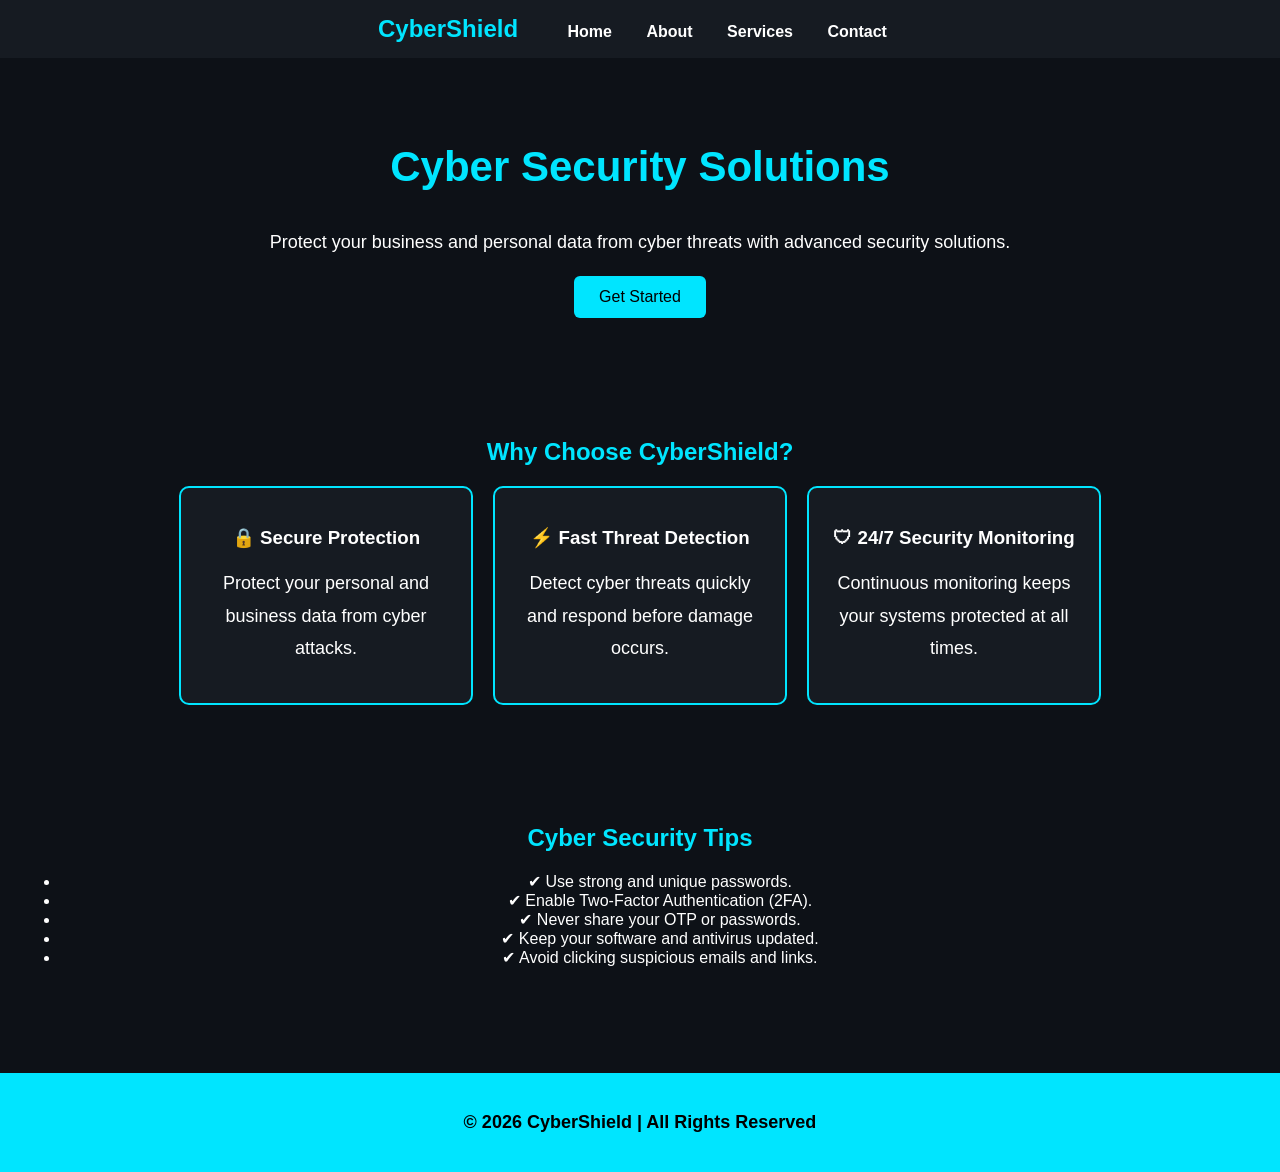
<file: index.html>
<!DOCTYPE html>
<html>
<head>
    <title>CyberShield</title>
    <link rel="stylesheet" href="style.css">
</head>

<body>

<nav>
    <h2>CyberShield</h2>
    <a href="index.html">Home</a>
    <a href="about.html">About</a>
    <a href="services.html">Services</a>
    <a href="contact.html">Contact</a>
</nav>

<section id="home">
    <h1>Cyber Security Solutions</h1>

    <p>
        Protect your business and personal data from cyber threats with advanced security solutions.
    </p>

    <button onclick="showMessage()">Get Started</button>
</section>

<section>
    <h2>Why Choose CyberShield?</h2>

    <div class="cards">

        <div class="card">
            <h3>🔒 Secure Protection</h3>
            <p>Protect your personal and business data from cyber attacks.</p>
        </div>

        <div class="card">
            <h3>⚡ Fast Threat Detection</h3>
            <p>Detect cyber threats quickly and respond before damage occurs.</p>
        </div>

        <div class="card">
            <h3>🛡 24/7 Security Monitoring</h3>
            <p>Continuous monitoring keeps your systems protected at all times.</p>
        </div>

    </div>
</section>

<section>
    <h2>Cyber Security Tips</h2>

    <ul>
        <li>✔ Use strong and unique passwords.</li>
        <li>✔ Enable Two-Factor Authentication (2FA).</li>
        <li>✔ Never share your OTP or passwords.</li>
        <li>✔ Keep your software and antivirus updated.</li>
        <li>✔ Avoid clicking suspicious emails and links.</li>
    </ul>
</section>

<footer>
    <p>© 2026 CyberShield | All Rights Reserved</p>
</footer>

<script src="script.js"></script>

</body>
</html>
</file>
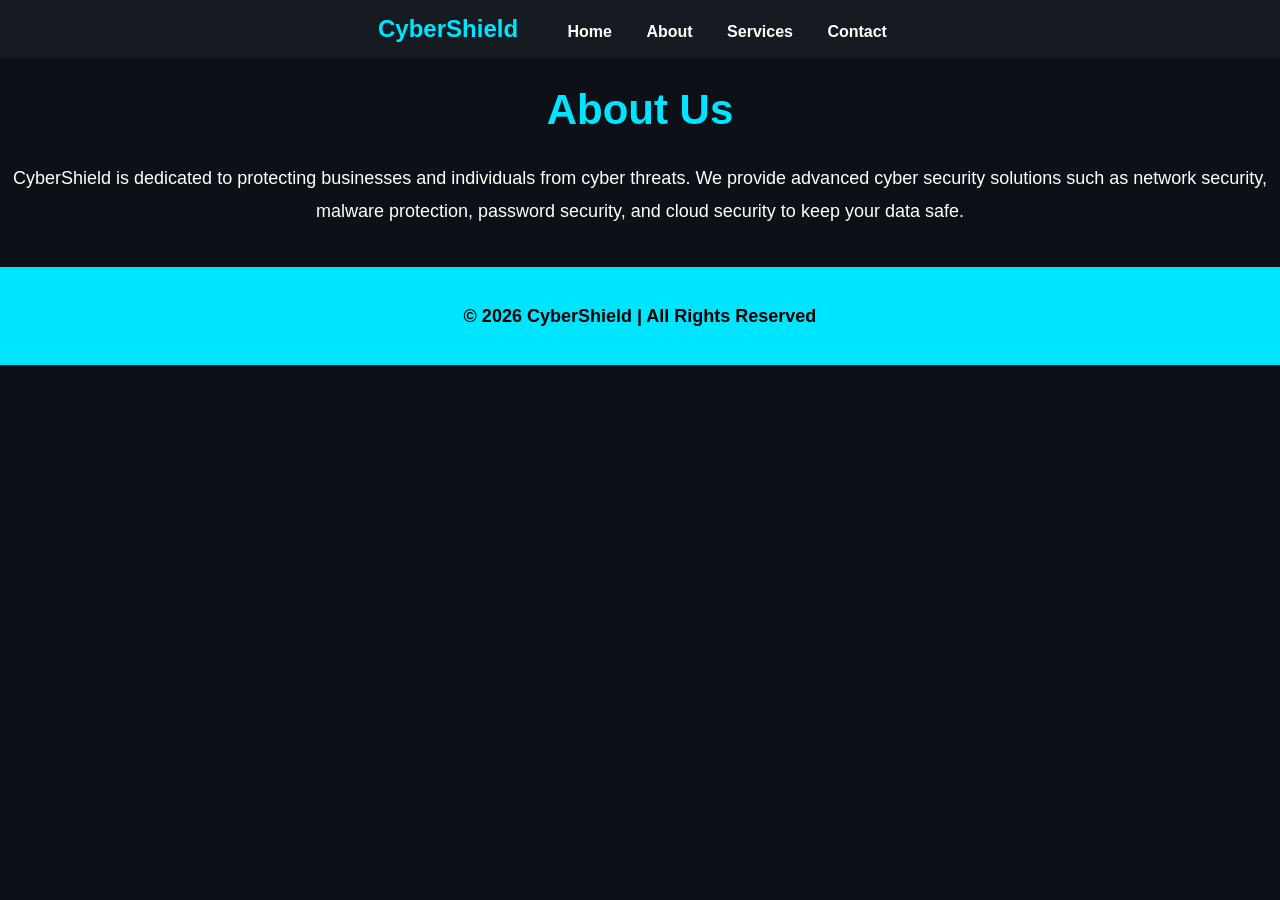
<file: about.html>
<!DOCTYPE html>
<html>
<head>
    <title>About - CyberShield</title>
    <link rel="stylesheet" href="style.css">
</head>
<body>

<nav>
    <h2>CyberShield</h2>
    <a href="index.html">Home</a>
    <a href="about.html">About</a>
    <a href="services.html">Services</a>
    <a href="contact.html">Contact</a>
</nav>

<h1>About Us</h1>

<p>
CyberShield is dedicated to protecting businesses and individuals from cyber threats.
We provide advanced cyber security solutions such as network security, malware protection,
password security, and cloud security to keep your data safe.
</p>

<footer>
    <p>© 2026 CyberShield | All Rights Reserved</p>
</footer>

</body>
</html>
</file>
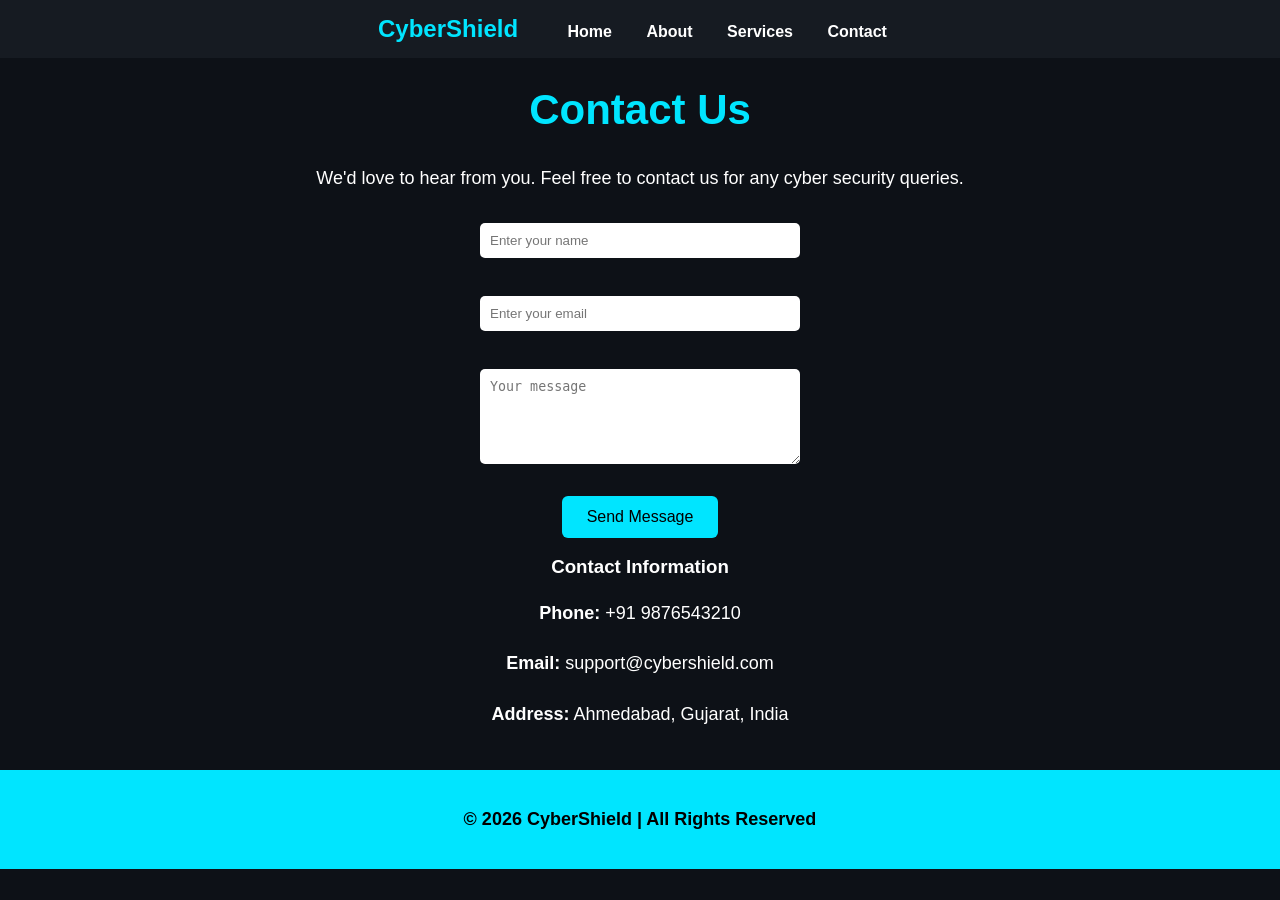
<file: contact.html>
<!DOCTYPE html>
<html>
<head>
    <meta charset="UTF-8">
    <title>Contact - CyberShield</title>
    <link rel="stylesheet" href="style.css">
</head>

<body>

<nav>
    <h2>CyberShield</h2>
    <a href="index.html">Home</a>
    <a href="about.html">About</a>
    <a href="services.html">Services</a>
    <a href="contact.html">Contact</a>
</nav>

<h1>Contact Us</h1>

<p>We'd love to hear from you. Feel free to contact us for any cyber security queries.</p>

<form>
    <input type="text" placeholder="Enter your name" required><br><br>

    <input type="email" placeholder="Enter your email" required><br><br>

    <textarea placeholder="Your message" rows="5" required></textarea><br><br>

    <button type="submit">Send Message</button>
</form>

<h3>Contact Information</h3>

<p><strong>Phone:</strong> +91 9876543210</p>

<p><strong>Email:</strong> support@cybershield.com</p>

<p><strong>Address:</strong> Ahmedabad, Gujarat, India</p>

<footer>
    <p>© 2026 CyberShield | All Rights Reserved</p>
</footer>

</body>
</html>
</file>
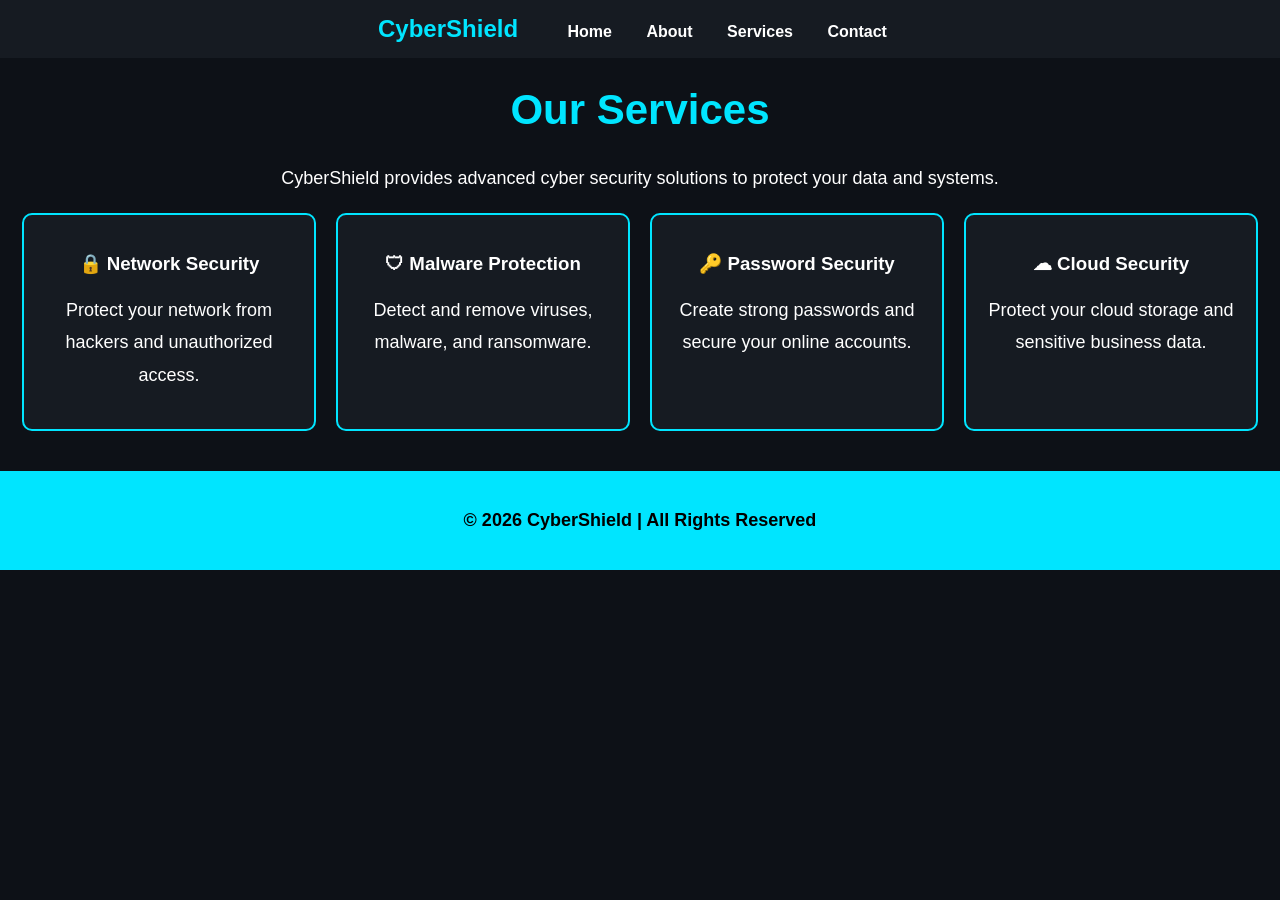
<file: services.html>
<!DOCTYPE html>
<html>
<head>
    <meta charset="UTF-8">
    <title>Services - CyberShield</title>
    <link rel="stylesheet" href="style.css">
</head>

<body>

<nav>
    <h2>CyberShield</h2>
    <a href="index.html">Home</a>
    <a href="about.html">About</a>
    <a href="services.html">Services</a>
    <a href="contact.html">Contact</a>
</nav>

<h1>Our Services</h1>

<p>CyberShield provides advanced cyber security solutions to protect your data and systems.</p>

<div class="cards">

    <div class="card">
        <h3>🔒 Network Security</h3>
        <p>Protect your network from hackers and unauthorized access.</p>
    </div>

    <div class="card">
        <h3>🛡 Malware Protection</h3>
        <p>Detect and remove viruses, malware, and ransomware.</p>
    </div>

    <div class="card">
        <h3>🔑 Password Security</h3>
        <p>Create strong passwords and secure your online accounts.</p>
    </div>

    <div class="card">
        <h3>☁ Cloud Security</h3>
        <p>Protect your cloud storage and sensitive business data.</p>
    </div>

</div>

<footer>
    <p>© 2026 CyberShield | All Rights Reserved</p>
</footer>

</body>
</html>
</file>
<file: style.css>
body{
    margin:0;
    padding:0;
    font-family:Arial, sans-serif;
    background:#0d1117;
    color:white;
    text-align:center;
}

nav{
    background:#161b22;
    padding:15px;
    position: sticky;
    top: 0;
    z-index: 1000;
}

nav h2{
    display:inline;
    color:#00e5ff;
    margin-right:30px;
}

nav a{
    color:white;
    text-decoration:none;
    margin:0 15px;
    font-weight:bold;
}

nav a:hover{
    color:#00e5ff;
}

section{
    padding:50px 20px;
}

h1{
    color:#00e5ff;
    font-size:42px;
}

h2{
    color:#00e5ff;
}

p{
    font-size:18px;
    line-height:1.8;
}

button{
    background:#00e5ff;
    color:black;
    border:none;
    padding:12px 25px;
    border-radius:6px;
    cursor:pointer;
    font-size:16px;
    transition:0.3s;
}

button:hover{
    background:white;
    color:#00e5ff;
}

input,
textarea{
    width:300px;
    padding:10px;
    border:none;
    border-radius:5px;
    margin:10px;
    background:white;
    color:black;
}

.cards{
    display:flex;
    justify-content:center;
    flex-wrap:wrap;
    gap:20px;
}

.card{
    background:#161b22;
    width:250px;
    padding:20px;
    border-radius:10px;
    border:2px solid #00e5ff;
    transition:0.3s;
}

.card:hover{
    transform:scale(1.05);
}

.buttons a{
    text-decoration:none;
    background:#00e5ff;
    color:black;
    padding:10px 20px;
    margin:10px;
    border-radius:6px;
    font-weight:bold;
    display:inline-block;
}

footer{
    background:#00e5ff;
    color:black;
    padding:15px;
    margin-top:40px;
    font-weight:bold;
}
</file>
